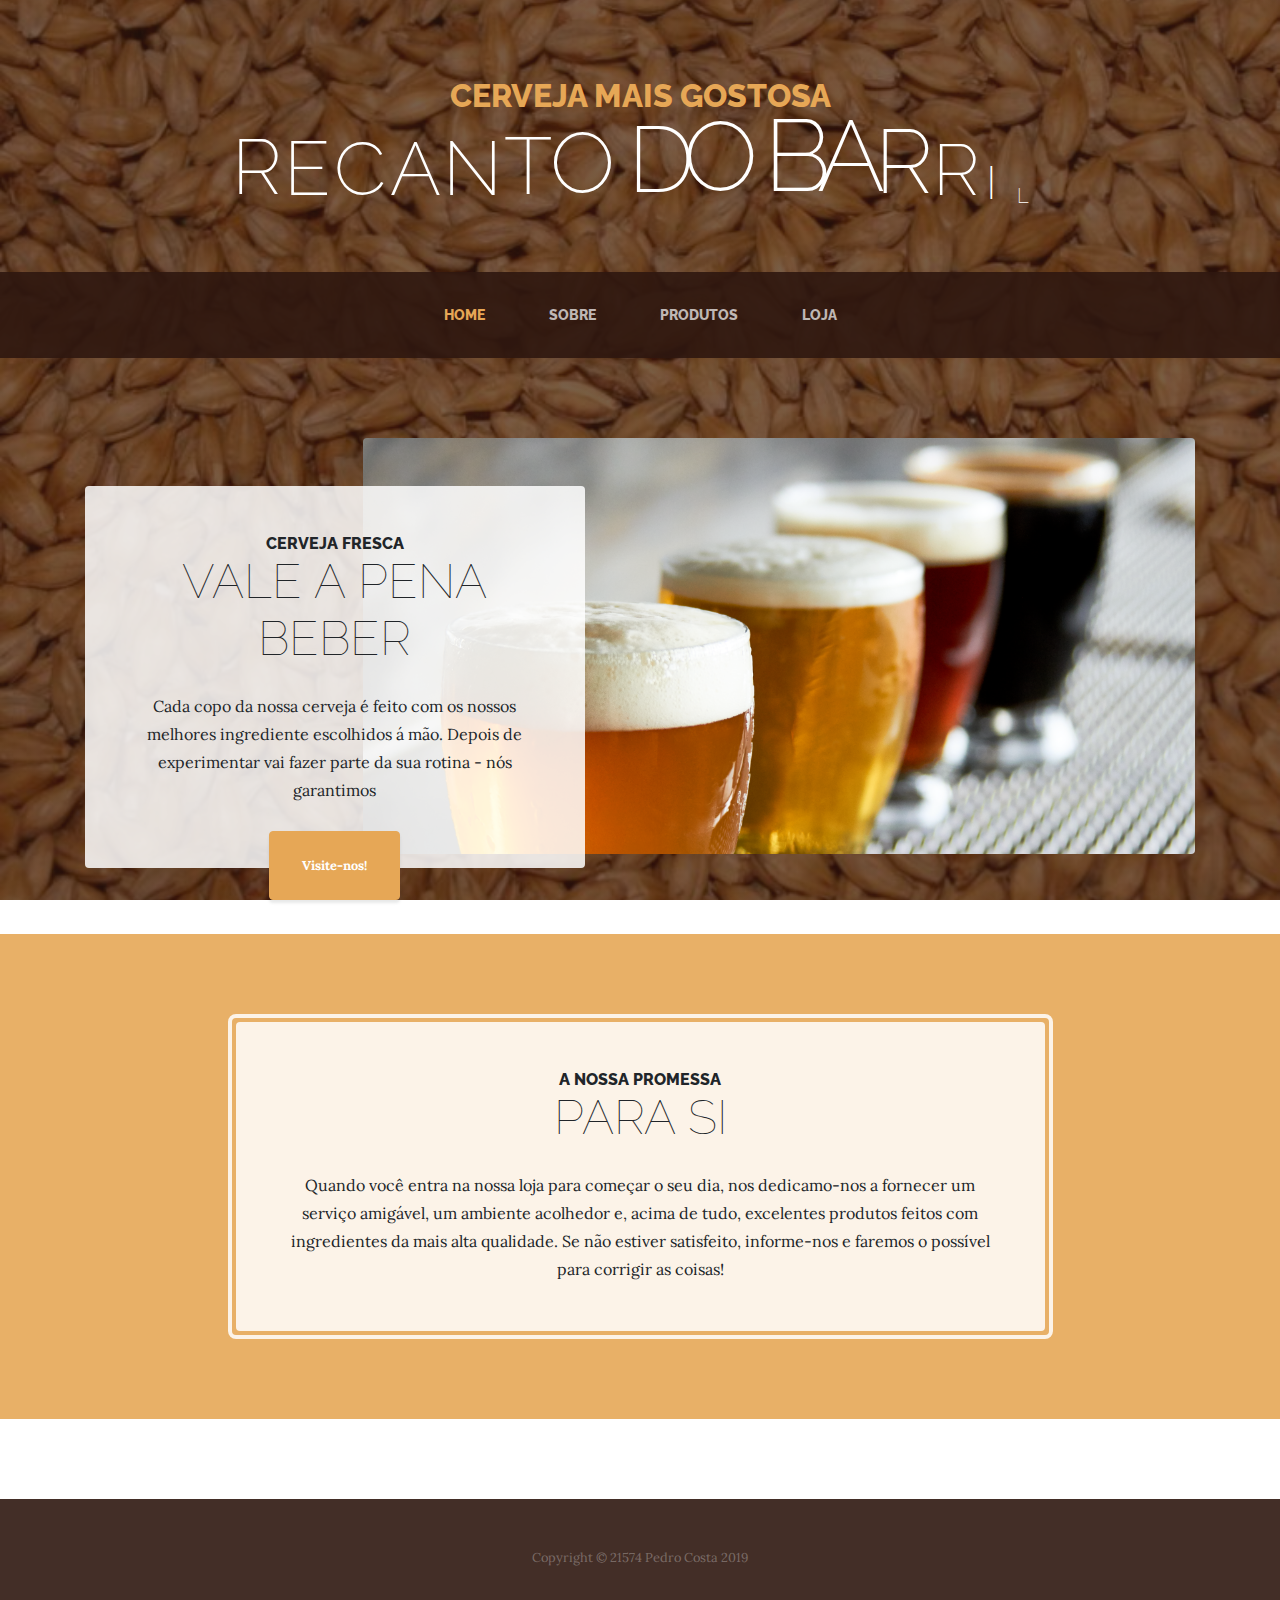
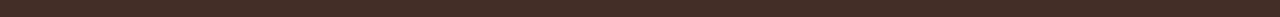
<file: index.html>
<!DOCTYPE html>
<html lang="en">

<head>

  <meta charset="utf-8">
  <meta name="viewport" content="width=device-width, initial-scale=1, shrink-to-fit=no">
  <meta name="description" content="">
  <meta name="author" content="">

  <title>ZAGRES</title>

  <!-- Bootstrap core CSS -->
  <link href="vendor/bootstrap/css/bootstrap.min.css" rel="stylesheet">

  <!-- Custom fonts for this template -->
  <link href="https://fonts.googleapis.com/css?family=Raleway:100,100i,200,200i,300,300i,400,400i,500,500i,600,600i,700,700i,800,800i,900,900i" rel="stylesheet">
  <link href="https://fonts.googleapis.com/css?family=Lora:400,400i,700,700i" rel="stylesheet">

  <!-- Custom styles for this template -->
  <link href="css/business-casual.min.css" rel="stylesheet">

  <!-- css letras titulo -->
  <link href="css/letras.css" rel="stylesheet">

</head>

<body>


  <!--
  <h1 class="site-heading text-center text-white d-none d-lg-block">
    <span class="site-heading-upper text-primary mb-3">Cerveja mais gostosa</span>
    <span class="site-heading-lower">Recanto do Barril</span>
  </h1>
  -->

  <h1 class="site-heading text-center text-white d-none d-lg-block">
    <span class="site-heading-upper text-primary mb-3">Cerveja mais gostosa</span>    
  </h1>
  
  <h1 class="ml9">
    <span class="text-wrapper">
      <span class="letters">Recanto do Barril</span>
    </span>
  </h1>
  
  

    

  <!-- Navigation -->
  <nav class="navbar navbar-expand-lg navbar-dark py-lg-4" id="mainNav">
    <div class="container">
      <a class="navbar-brand text-uppercase text-expanded font-weight-bold d-lg-none" href="#">Start Bootstrap</a>
      <button class="navbar-toggler" type="button" data-toggle="collapse" data-target="#navbarResponsive" aria-controls="navbarResponsive" aria-expanded="false" aria-label="Toggle navigation">
        <span class="navbar-toggler-icon"></span>
      </button>
      <div class="collapse navbar-collapse" id="navbarResponsive">
        <ul class="navbar-nav mx-auto">
          <li class="nav-item active px-lg-4">
            <a class="nav-link text-uppercase text-expanded" href="index.html">Home
              <span class="sr-only">(current)</span>
            </a>
          </li>
          <li class="nav-item px-lg-4">
            <a class="nav-link text-uppercase text-expanded" href="about.html">Sobre</a>
          </li>
          <li class="nav-item px-lg-4">
            <a class="nav-link text-uppercase text-expanded" href="products.html">Produtos</a>
          </li>
          <li class="nav-item px-lg-4">
            <a class="nav-link text-uppercase text-expanded" href="store.html">Loja</a>
          </li>
        </ul>
      </div>
    </div>
  </nav>

  <section class="page-section clearfix">
    <div class="container">
      <div class="intro">
        <img class="intro-img img-fluid mb-3 mb-lg-0 rounded" src="img/intro2.png" alt="">
        <div class="intro-text left-0 text-center bg-faded p-5 rounded">
          <h2 class="section-heading mb-4">
            <span class="section-heading-upper">Cerveja Fresca</span>
            <span class="section-heading-lower">Vale a pena beber</span>
          </h2>
          <p class="mb-3">Cada copo da nossa cerveja é feito com os nossos melhores ingrediente escolhidos á mão. Depois de experimentar vai fazer parte da sua rotina - nós garantimos

            
          </p>
          <div class="intro-button mx-auto">
            <a class="btn btn-primary btn-xl" href="#">Visite-nos!</a>
          </div>
        </div>
      </div>
    </div>
  </section>

  <section class="page-section cta">
    <div class="container">
      <div class="row">
        <div class="col-xl-9 mx-auto">
          <div class="cta-inner text-center rounded">
            <h2 class="section-heading mb-4">
              <span class="section-heading-upper">A nossa promessa</span>
              <span class="section-heading-lower">Para si</span>
            </h2>
            <p class="mb-0">Quando você entra na nossa loja para começar o seu dia, nos dedicamo-nos a fornecer um serviço amigável, um ambiente acolhedor e, acima de tudo, excelentes produtos feitos com ingredientes da mais alta qualidade. Se não estiver satisfeito, informe-nos e faremos o possível para corrigir as coisas!</p>
          </div>
        </div>
      </div>
    </div>
  </section>

  <footer class="footer text-faded text-center py-5">
    <div class="container">
      <p class="m-0 small">Copyright &copy; 21574 Pedro Costa 2019</p>
    </div>
  </footer>

  <!-- Bootstrap core JavaScript -->
  <script src="vendor/jquery/jquery.min.js"></script>
  <script src="vendor/bootstrap/js/bootstrap.bundle.min.js"></script>

  <!-- javascript letras titulo -->
  <script src="javascript/anime.min.js"></script>
  <script src="javascript/letras.js"></script>

</body>

</html>
</file>
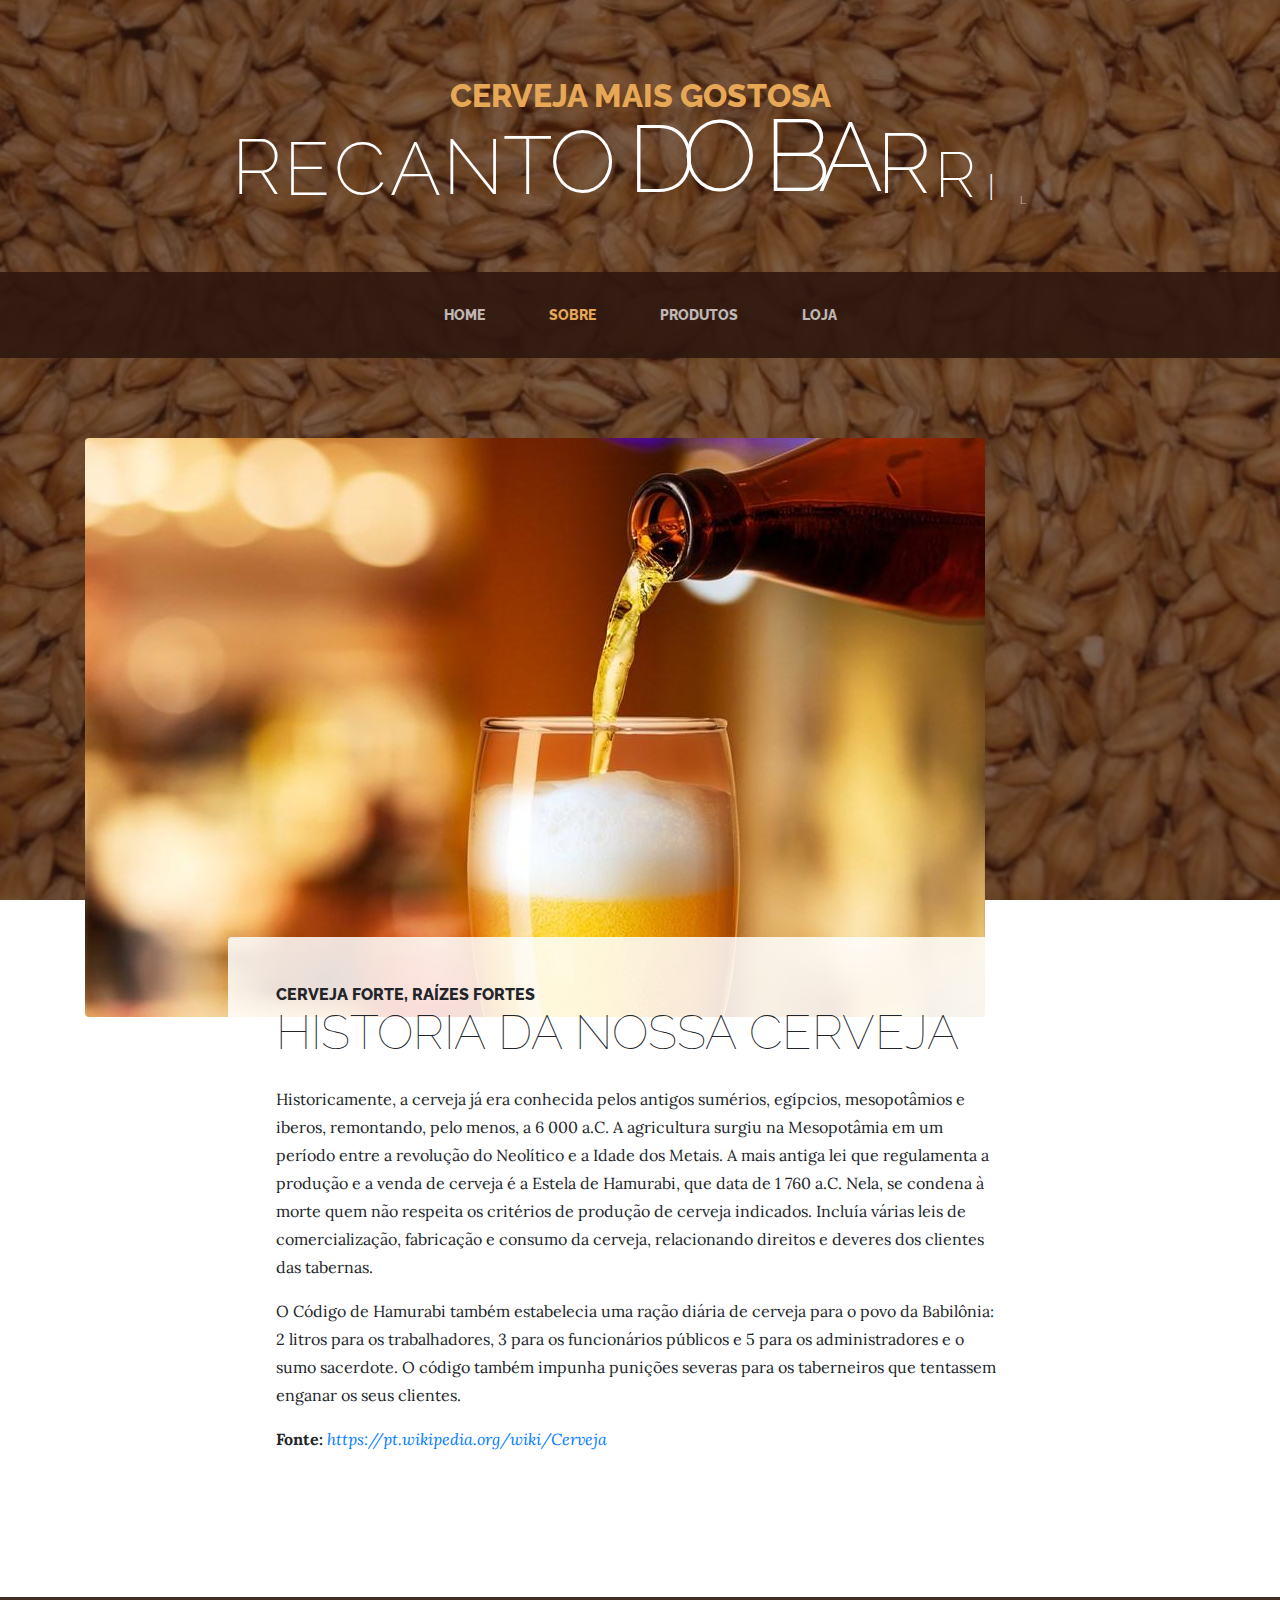
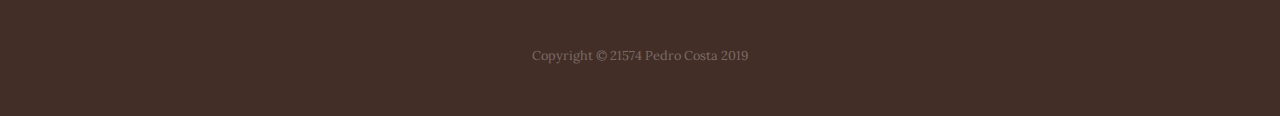
<file: about.html>
<!DOCTYPE html>
<html lang="en">

<head>

  <meta charset="utf-8">
  <meta name="viewport" content="width=device-width, initial-scale=1, shrink-to-fit=no">
  <meta name="description" content="">
  <meta name="author" content="">

  <title>ZAGRES</title>

  <!-- Bootstrap core CSS -->
  <link href="vendor/bootstrap/css/bootstrap.min.css" rel="stylesheet">

  <!-- Custom fonts for this template -->
  <link href="https://fonts.googleapis.com/css?family=Raleway:100,100i,200,200i,300,300i,400,400i,500,500i,600,600i,700,700i,800,800i,900,900i" rel="stylesheet">
  <link href="https://fonts.googleapis.com/css?family=Lora:400,400i,700,700i" rel="stylesheet">

  <!-- Custom styles for this template -->
  <link href="css/business-casual.min.css" rel="stylesheet">

  <!-- css letras titulo -->
  <link href="css/letras.css" rel="stylesheet">

</head>

<body>

  <h1 class="site-heading text-center text-white d-none d-lg-block">
    <span class="site-heading-upper text-primary mb-3">Cerveja mais gostosa</span>    
  </h1>

  <h1 class="ml9">
    <span class="text-wrapper">
      <span class="letters">Recanto do Barril</span>
    </span>
  </h1>

  <!-- Navigation -->
  <nav class="navbar navbar-expand-lg navbar-dark py-lg-4" id="mainNav">
    <div class="container">
      <a class="navbar-brand text-uppercase text-expanded font-weight-bold d-lg-none" href="#">Start Bootstrap</a>
      <button class="navbar-toggler" type="button" data-toggle="collapse" data-target="#navbarResponsive" aria-controls="navbarResponsive" aria-expanded="false" aria-label="Toggle navigation">
        <span class="navbar-toggler-icon"></span>
      </button>
      <div class="collapse navbar-collapse" id="navbarResponsive">
        <ul class="navbar-nav mx-auto">
          <li class="nav-item px-lg-4">
            <a class="nav-link text-uppercase text-expanded" href="index.html">Home
              <span class="sr-only">(current)</span>
            </a>
          </li>
          <li class="nav-item active px-lg-4">
            <a class="nav-link text-uppercase text-expanded" href="about.html">Sobre</a>
          </li>
          <li class="nav-item px-lg-4">
            <a class="nav-link text-uppercase text-expanded" href="products.html">Produtos</a>
          </li>
          <li class="nav-item px-lg-4">
            <a class="nav-link text-uppercase text-expanded" href="store.html">Loja</a>
          </li>
        </ul>
      </div>
    </div>
  </nav>

  <section class="page-section about-heading">
    <div class="container">
      <img class="img-fluid rounded about-heading-img mb-3 mb-lg-0" src="img/about2.jpg" alt="">
      <div class="about-heading-content">
        <div class="row">
          <div class="col-xl-9 col-lg-10 mx-auto">
            <div class="bg-faded rounded p-5">
              <h2 class="section-heading mb-4">
                <span class="section-heading-upper">Cerveja Forte, Raízes Fortes</span>
                <span class="section-heading-lower">Historia da nossa cerveja</span>
              </h2>
              <p>
              Historicamente, a cerveja já era conhecida pelos antigos sumérios, egípcios, mesopotâmios e iberos, remontando, pelo menos, a 6 000 a.C. A agricultura surgiu na Mesopotâmia em um período entre a revolução do Neolítico e a Idade dos Metais. A mais antiga lei que regulamenta a produção e a venda de cerveja é a Estela de Hamurabi, que data de 1 760 a.C. Nela, se condena à morte quem não respeita os critérios de produção de cerveja indicados. Incluía várias leis de comercialização, fabricação e consumo da cerveja, relacionando direitos e deveres dos clientes das tabernas.</p><p> O Código de Hamurabi também estabelecia uma ração diária de cerveja para o povo da Babilônia: 2 litros para os trabalhadores, 3 para os funcionários públicos e 5 para os administradores e o sumo sacerdote. O código também impunha punições severas para os taberneiros que tentassem enganar os seus clientes.
              <p>
                <b>Fonte:</b>
                <i>
                  <a href="https://pt.wikipedia.org/wiki/Cerveja">https://pt.wikipedia.org/wiki/Cerveja</a>
                </i>
              </p>               
            </div>
          </div>
        </div>
      </div>
    </div>
  </section>

  <footer class="footer text-faded text-center py-5">
    <div class="container">
      <p class="m-0 small">Copyright &copy; 21574 Pedro Costa 2019</p>
    </div>
  </footer>

  <!-- Bootstrap core JavaScript -->
  <script src="vendor/jquery/jquery.min.js"></script>
  <script src="vendor/bootstrap/js/bootstrap.bundle.min.js"></script>

  <!-- javascript letras titulo -->
  <script src="javascript/anime.min.js"></script>
  <script src="javascript/letras.js"></script>

</body>

</html>
</file>
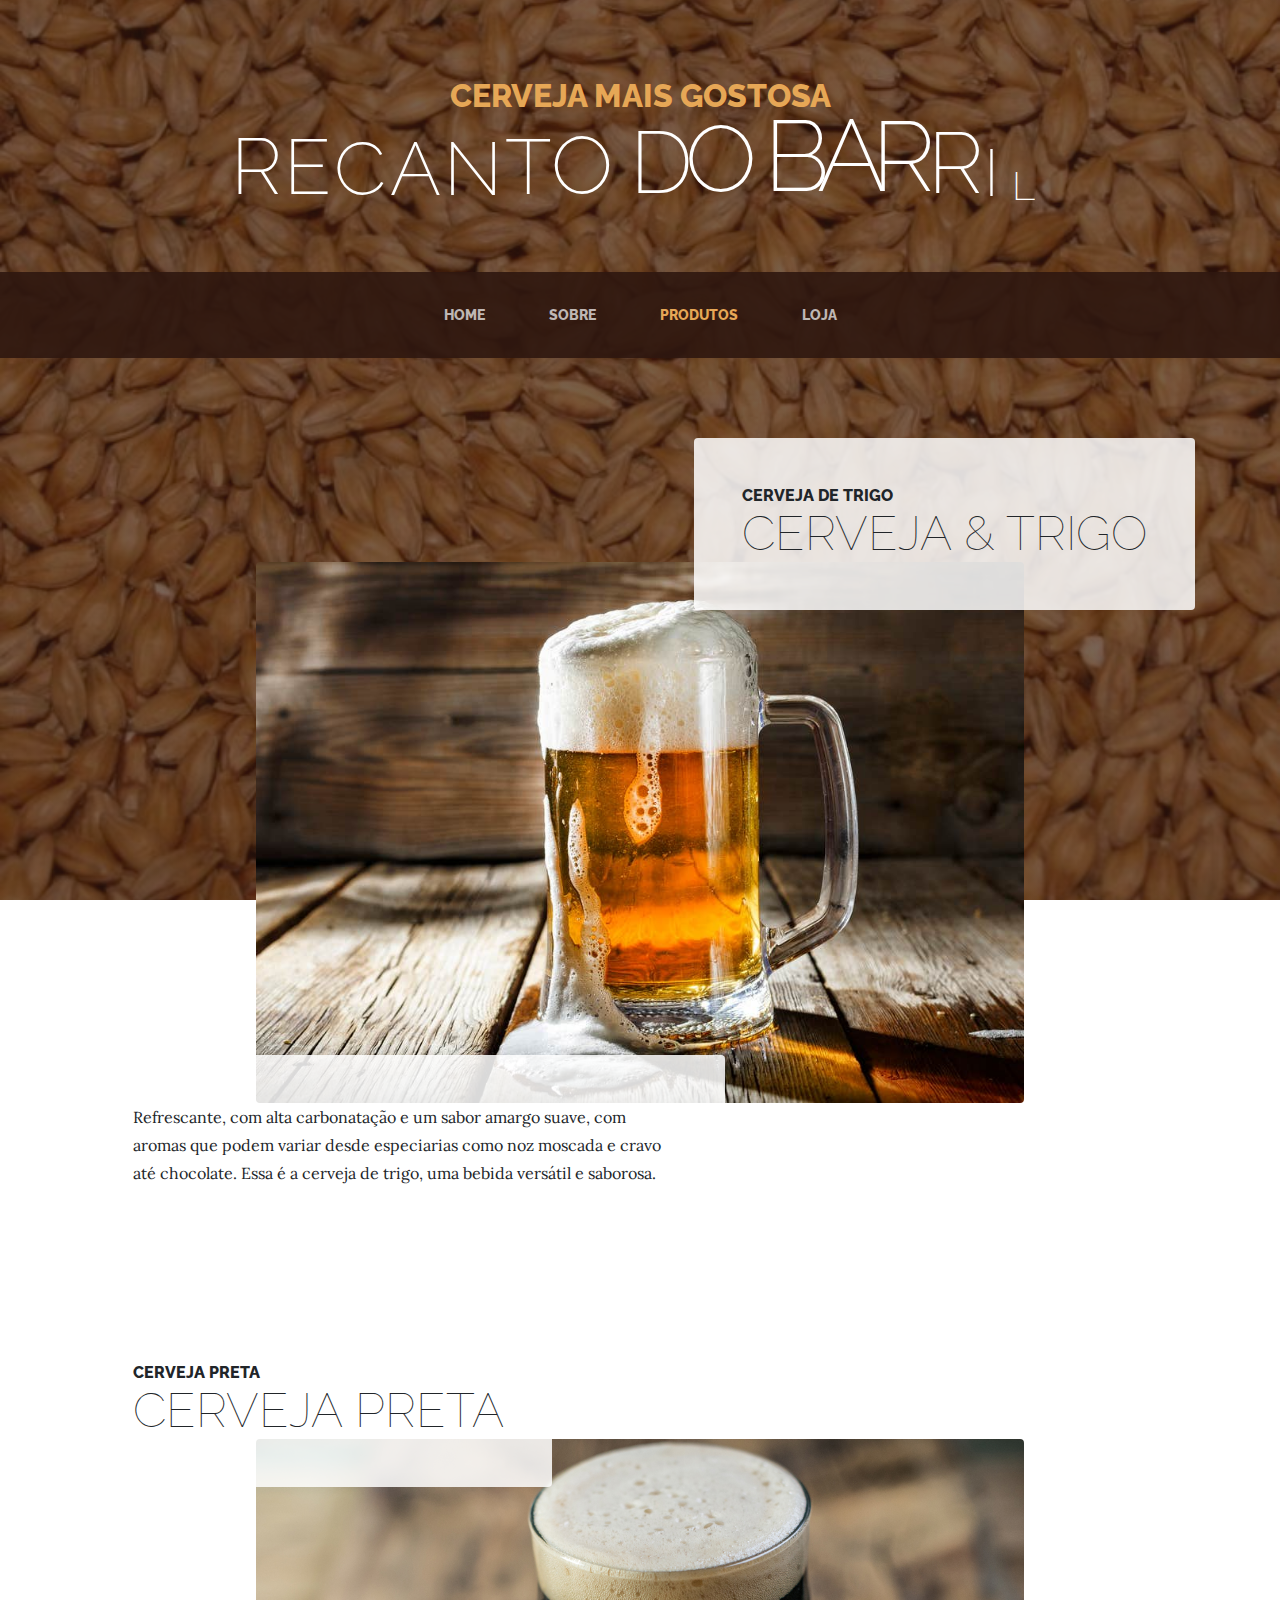
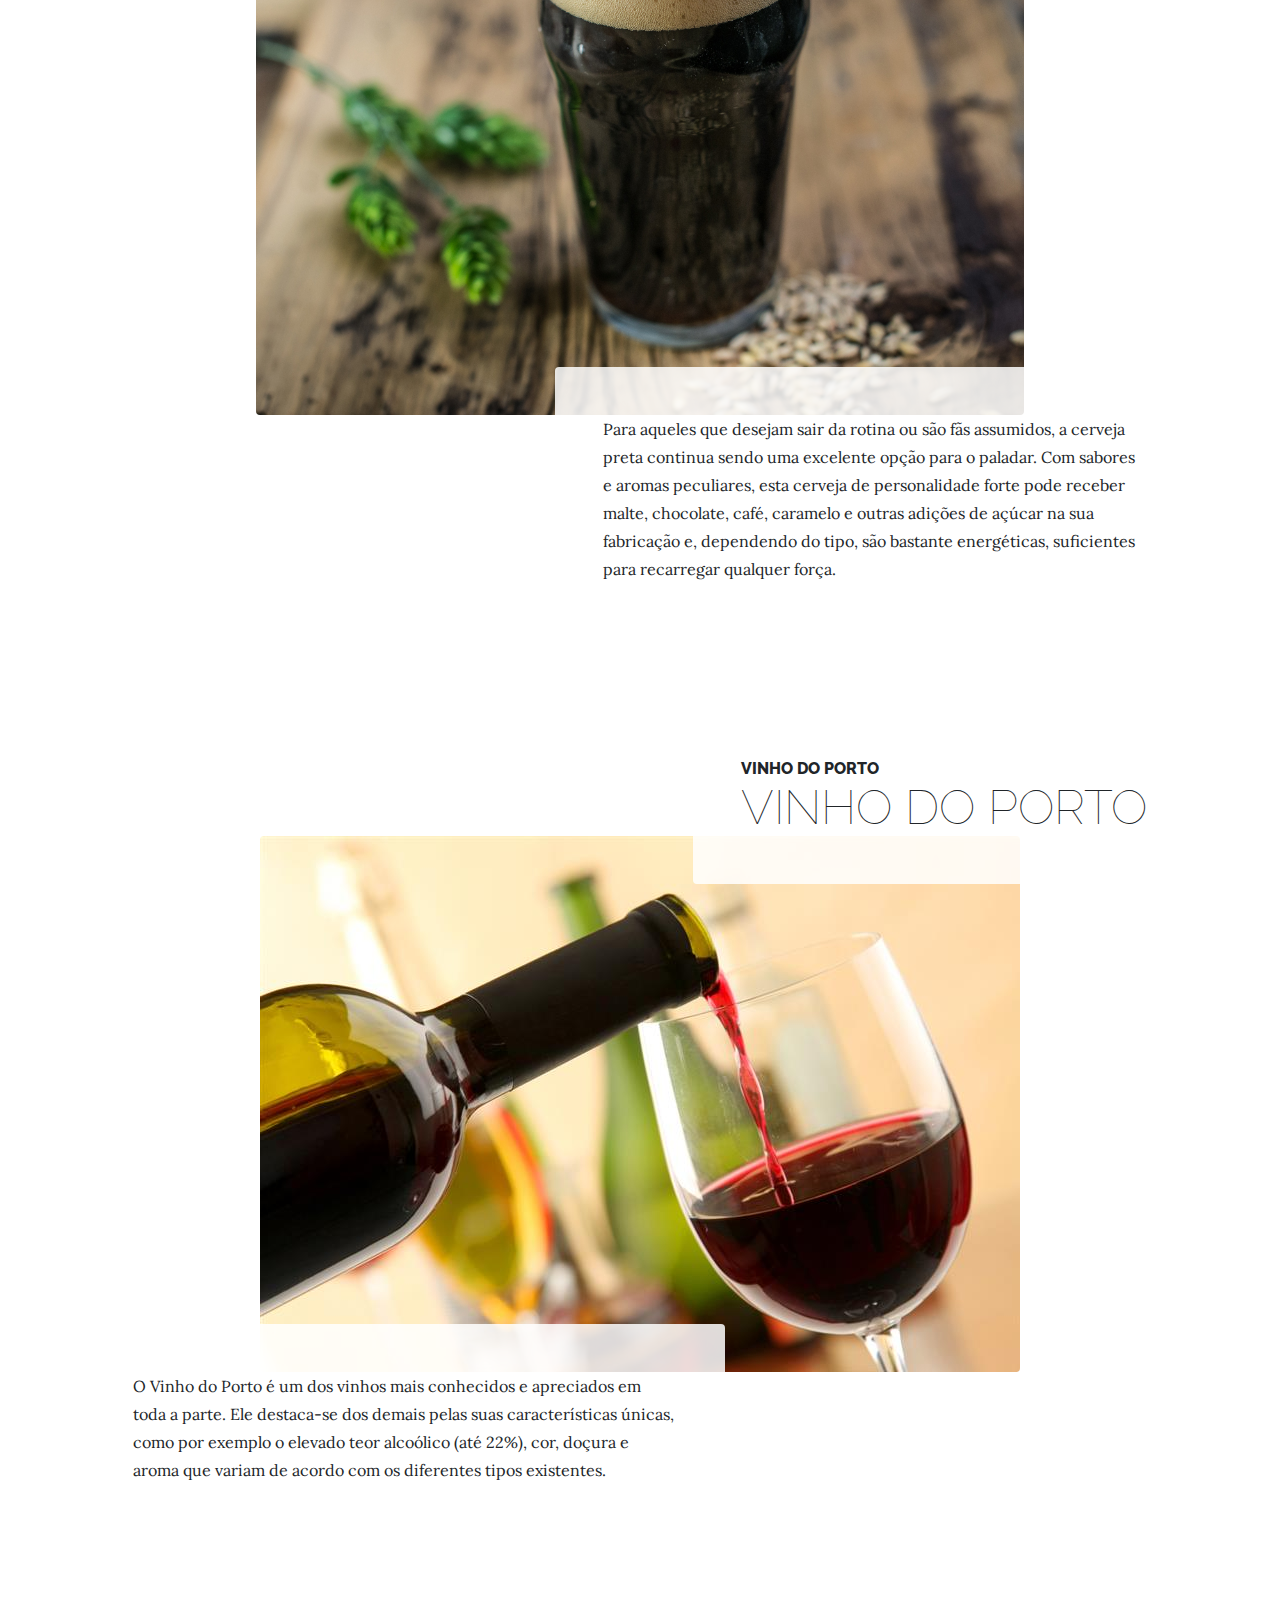
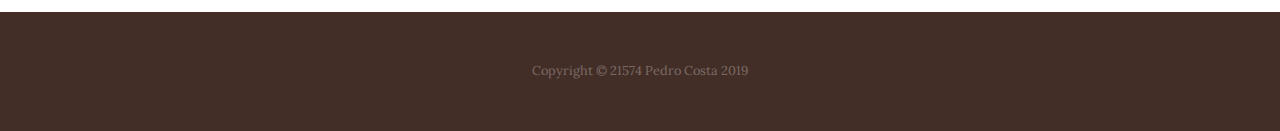
<file: products.html>
<!DOCTYPE html>
<html lang="en">

<head>

  <meta charset="utf-8">
  <meta name="viewport" content="width=device-width, initial-scale=1, shrink-to-fit=no">
  <meta name="description" content="">
  <meta name="author" content="">

  <title>ZAGRES</title>

  <!-- Bootstrap core CSS -->
  <link href="vendor/bootstrap/css/bootstrap.min.css" rel="stylesheet">

  <!-- Custom fonts for this template -->
  <link href="https://fonts.googleapis.com/css?family=Raleway:100,100i,200,200i,300,300i,400,400i,500,500i,600,600i,700,700i,800,800i,900,900i" rel="stylesheet">
  <link href="https://fonts.googleapis.com/css?family=Lora:400,400i,700,700i" rel="stylesheet">

  <!-- Custom styles for this template -->
  <link href="css/business-casual.min.css" rel="stylesheet">

  <!-- css letras titulo -->
  <link href="css/letras.css" rel="stylesheet">

</head>

<body>

  <h1 class="site-heading text-center text-white d-none d-lg-block">
    <span class="site-heading-upper text-primary mb-3">Cerveja mais gostosa</span>    
  </h1>

  <h1 class="ml9">
    <span class="text-wrapper">
      <span class="letters">Recanto do Barril</span>
    </span>
  </h1>

  <!-- Navigation -->
  <nav class="navbar navbar-expand-lg navbar-dark py-lg-4" id="mainNav">
    <div class="container">
      <a class="navbar-brand text-uppercase text-expanded font-weight-bold d-lg-none" href="#">Start Bootstrap</a>
      <button class="navbar-toggler" type="button" data-toggle="collapse" data-target="#navbarResponsive" aria-controls="navbarResponsive" aria-expanded="false" aria-label="Toggle navigation">
        <span class="navbar-toggler-icon"></span>
      </button>
      <div class="collapse navbar-collapse" id="navbarResponsive">
        <ul class="navbar-nav mx-auto">
          <li class="nav-item px-lg-4">
            <a class="nav-link text-uppercase text-expanded" href="index.html">Home
              <span class="sr-only">(current)</span>
            </a>
          </li>
          <li class="nav-item px-lg-4">
            <a class="nav-link text-uppercase text-expanded" href="about.html">Sobre</a>
          </li>
          <li class="nav-item active px-lg-4">
            <a class="nav-link text-uppercase text-expanded" href="products.html">Produtos</a>
          </li>
          <li class="nav-item px-lg-4">
            <a class="nav-link text-uppercase text-expanded" href="store.html">Loja</a>
          </li>
        </ul>
      </div>
    </div>
  </nav>

  <section class="page-section">
    <div class="container">
      <div class="product-item">
        <div class="product-item-title d-flex">
          <div class="bg-faded p-5 d-flex ml-auto rounded">
            <h2 class="section-heading mb-0">
              <span class="section-heading-upper">Cerveja de Trigo</span>
              <span class="section-heading-lower">Cerveja &amp; Trigo</span>
            </h2>
          </div>
        </div>
        <img class="product-item-img mx-auto d-flex rounded img-fluid mb-3 mb-lg-0" src="img/products1.jpg" alt="">
        <div class="product-item-description d-flex mr-auto">
          <div class="bg-faded p-5 rounded">
            <p class="mb-0">Refrescante, com alta carbonatação e um sabor amargo suave, com aromas que podem variar desde especiarias como noz moscada e cravo até chocolate. Essa é a cerveja de trigo, uma bebida versátil e saborosa. </p>
          </div>
        </div>
      </div>
    </div>
  </section>

  <section class="page-section">
    <div class="container">
      <div class="product-item">
        <div class="product-item-title d-flex">
          <div class="bg-faded p-5 d-flex mr-auto rounded">
            <h2 class="section-heading mb-0">
              <span class="section-heading-upper">Cerveja Preta</span>
              <span class="section-heading-lower">Cerveja Preta</span>
            </h2>
          </div>
        </div>
        <img class="product-item-img mx-auto d-flex rounded img-fluid mb-3 mb-lg-0" src="img/products2.jpg" alt="">
        <div class="product-item-description d-flex ml-auto">
          <div class="bg-faded p-5 rounded">
            <p class="mb-0">Para aqueles que desejam sair da rotina ou são fãs assumidos, a cerveja preta continua sendo uma excelente opção para o paladar. Com sabores e aromas peculiares, esta cerveja de personalidade forte pode receber malte, chocolate, café, caramelo e outras adições de açúcar na sua fabricação e, dependendo do tipo, são bastante energéticas, suficientes para recarregar qualquer força.</p>
          </div>
        </div>
      </div>
    </div>
  </section>

  <section class="page-section">
    <div class="container">
      <div class="product-item">
        <div class="product-item-title d-flex">
          <div class="bg-faded p-5 d-flex ml-auto rounded">
            <h2 class="section-heading mb-0">
              <span class="section-heading-upper">Vinho do Porto</span>
              <span class="section-heading-lower">Vinho do Porto</span>
            </h2>
          </div>
        </div>
        <img class="product-item-img mx-auto d-flex rounded img-fluid mb-3 mb-lg-0" src="img/products3.png" alt="">
        <div class="product-item-description d-flex mr-auto">
          <div class="bg-faded p-5 rounded">
            <p class="mb-0">O Vinho do Porto é um dos vinhos mais conhecidos e apreciados em toda a parte. Ele destaca-se dos demais pelas suas características únicas, como por exemplo o elevado teor alcoólico (até 22%), cor, doçura e aroma que variam de acordo com os diferentes tipos existentes.</p>
          </div>
        </div>
      </div>
    </div>
  </section>

  <footer class="footer text-faded text-center py-5">
    <div class="container">
      <p class="m-0 small">Copyright &copy; 21574 Pedro Costa 2019</p>
    </div>
  </footer>

  <!-- Bootstrap core JavaScript -->
  <script src="vendor/jquery/jquery.min.js"></script>
  <script src="vendor/bootstrap/js/bootstrap.bundle.min.js"></script>

  <!-- javascript letras titulo -->
  <script src="javascript/anime.min.js"></script>
  <script src="javascript/letras.js"></script>

</body>

</html>
</file>
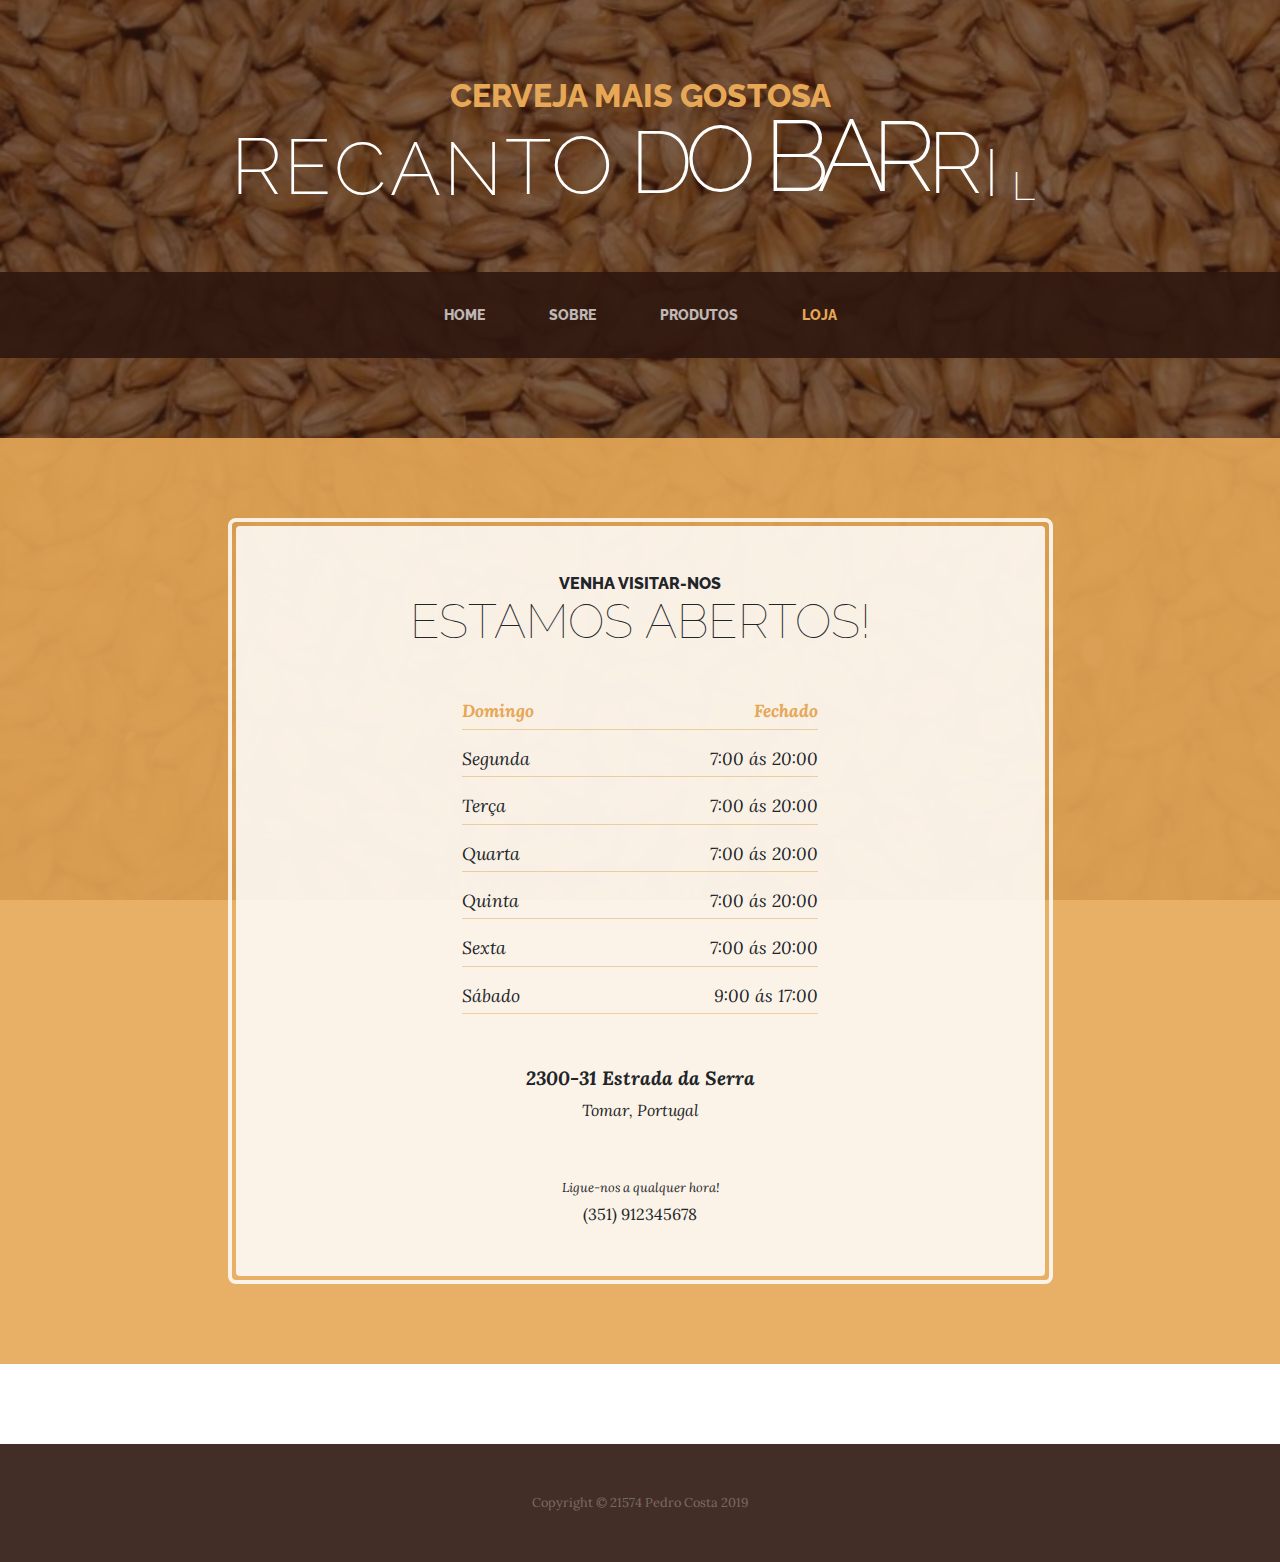
<file: store.html>
<!DOCTYPE html>
<html lang="en">

  <head>

    <meta charset="utf-8">
    <meta name="viewport" content="width=device-width, initial-scale=1, shrink-to-fit=no">
    <meta name="description" content="">
    <meta name="author" content="">

    <title>ZAGRES</title>

    <!-- Bootstrap core CSS -->
    <link href="vendor/bootstrap/css/bootstrap.min.css" rel="stylesheet">

    <!-- Custom fonts for this template -->
    <link href="https://fonts.googleapis.com/css?family=Raleway:100,100i,200,200i,300,300i,400,400i,500,500i,600,600i,700,700i,800,800i,900,900i" rel="stylesheet">
    <link href="https://fonts.googleapis.com/css?family=Lora:400,400i,700,700i" rel="stylesheet">

    <!-- Custom styles for this template -->
    <link href="css/business-casual.min.css" rel="stylesheet">

    <!-- css letras titulo -->
  <link href="css/letras.css" rel="stylesheet">

  </head>

  <body>

    <h1 class="site-heading text-center text-white d-none d-lg-block">
      <span class="site-heading-upper text-primary mb-3">Cerveja mais gostosa</span>      
    </h1>

    <h1 class="ml9">
      <span class="text-wrapper">
        <span class="letters">Recanto do Barril</span>
      </span>
    </h1>

    <!-- Navigation -->
    <nav class="navbar navbar-expand-lg navbar-dark py-lg-4" id="mainNav">
      <div class="container">
        <a class="navbar-brand text-uppercase text-expanded font-weight-bold d-lg-none" href="#">Start Bootstrap</a>
        <button class="navbar-toggler" type="button" data-toggle="collapse" data-target="#navbarResponsive" aria-controls="navbarResponsive" aria-expanded="false" aria-label="Toggle navigation">
          <span class="navbar-toggler-icon"></span>
        </button>
        <div class="collapse navbar-collapse" id="navbarResponsive">
          <ul class="navbar-nav mx-auto">
            <li class="nav-item px-lg-4">
              <a class="nav-link text-uppercase text-expanded" href="index.html">Home
                <span class="sr-only">(current)</span>
              </a>
            </li>
            <li class="nav-item px-lg-4">
              <a class="nav-link text-uppercase text-expanded" href="about.html">Sobre</a>
            </li>
            <li class="nav-item px-lg-4">
              <a class="nav-link text-uppercase text-expanded" href="products.html">Produtos</a>
            </li>
            <li class="nav-item active px-lg-4">
              <a class="nav-link text-uppercase text-expanded" href="store.html">Loja</a>
            </li>
          </ul>
        </div>
      </div>
    </nav>

    <section class="page-section cta">
      <div class="container">
        <div class="row">
          <div class="col-xl-9 mx-auto">
            <div class="cta-inner text-center rounded">
              <h2 class="section-heading mb-5">
                <span class="section-heading-upper">Venha Visitar-nos</span>
                <span class="section-heading-lower">Estamos Abertos!</span>
              </h2>
              <ul class="list-unstyled list-hours mb-5 text-left mx-auto">
                <li class="list-unstyled-item list-hours-item d-flex">
                  Domingo
                  <span class="ml-auto">Fechado</span>
                </li>
                <li class="list-unstyled-item list-hours-item d-flex">
                  Segunda
                  <span class="ml-auto">7:00 ás 20:00</span>
                </li>
                <li class="list-unstyled-item list-hours-item d-flex">
                  Terça
                  <span class="ml-auto">7:00 ás 20:00</span>
                </li>
                <li class="list-unstyled-item list-hours-item d-flex">
                  Quarta
                  <span class="ml-auto">7:00 ás 20:00</span>
                </li>
                <li class="list-unstyled-item list-hours-item d-flex">
                  Quinta
                  <span class="ml-auto">7:00 ás 20:00</span>
                </li>
                <li class="list-unstyled-item list-hours-item d-flex">
                  Sexta
                  <span class="ml-auto">7:00 ás 20:00</span>
                </li>
                <li class="list-unstyled-item list-hours-item d-flex">
                  Sábado
                  <span class="ml-auto">9:00 ás 17:00</span>
                </li>
              </ul>
              <p class="address mb-5">
                <em>
                  <strong>2300-31 Estrada da Serra</strong>
                  <br>
                  Tomar, Portugal
                </em>
              </p>
              <p class="mb-0">
                <small>
                  <em>Ligue-nos a qualquer hora!</em>
                </small>
                <br>
                (351) 912345678
              </p>
            </div>
          </div>
        </div>
      </div>
    </section>

    

    <footer class="footer text-faded text-center py-5">
      <div class="container">
        <p class="m-0 small">Copyright &copy; 21574 Pedro Costa 2019</p>
      </div>
    </footer>

    <!-- Bootstrap core JavaScript -->
    <script src="vendor/jquery/jquery.min.js"></script>
    <script src="vendor/bootstrap/js/bootstrap.bundle.min.js"></script>

    <!-- javascript letras titulo -->
    <script src="javascript/anime.min.js"></script>
    <script src="javascript/letras.js"></script>



  </body>

  <!-- Script to highlight the active date in the hours list -->
  <script>
    $('.list-hours li').eq(new Date().getDay()).addClass('today');
  </script>

</html>
</file>
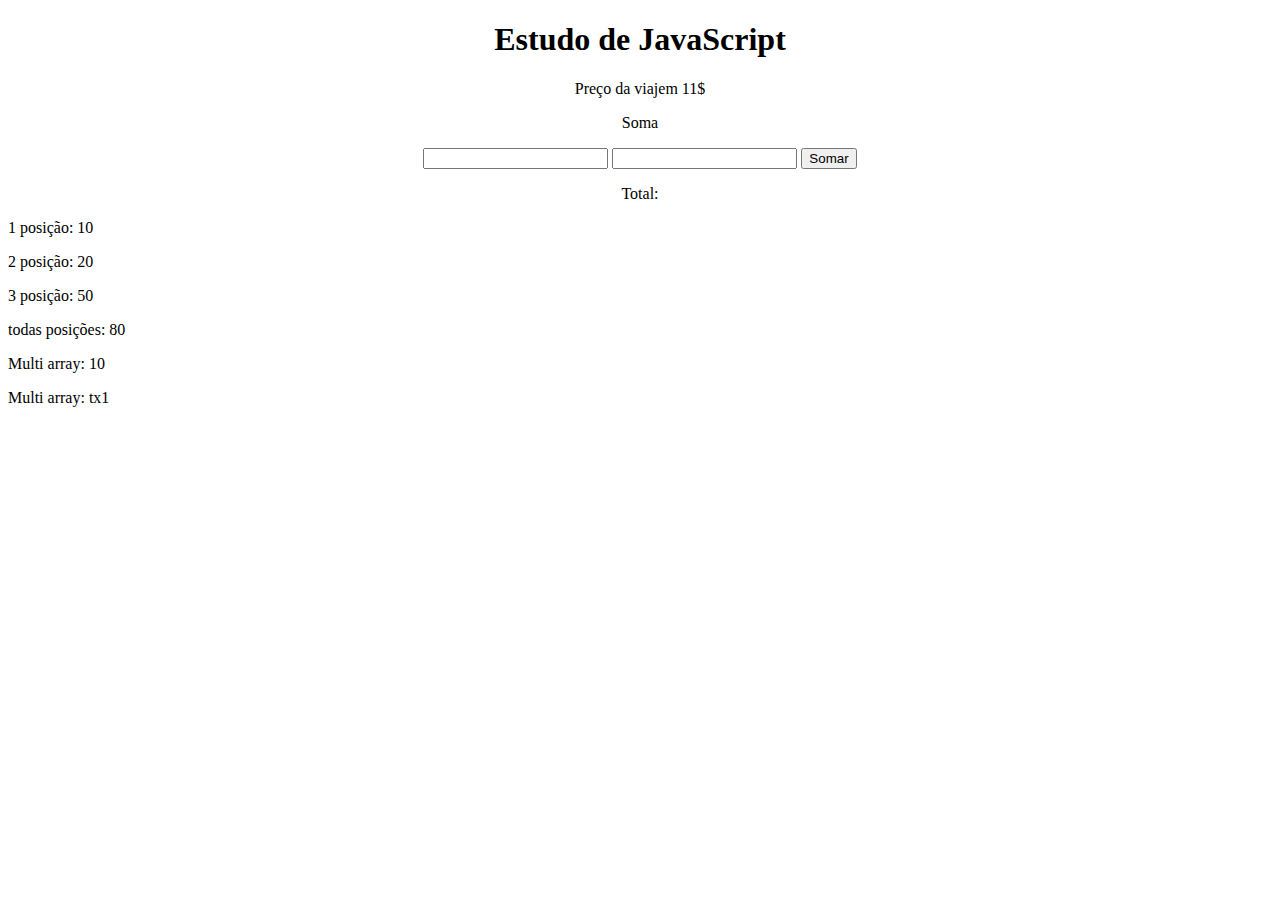
<file: teste.html>
<!DOCTYPE html>
<html>
<head>
	<title>Funções</title>
</head>
<body>
	<h1 align="center">Estudo de JavaScript</h1>
	<p align="center">Preço da viajem <span id=sm></span></p>

	<!--! função normal alerta-->

	<script>
		//função
		function alerta(n, m){

			var soma = n + m;
			//alert("função: "+n+"+"+m+"="+soma);

		document.getElementById("sm").innerHTML = soma+"$";	
		}

		alerta(5, 6);
		
	</script>


	<!-- input de dois numeros e botao para calcular  a soma-->

	<div align="center">
		<p>Soma</p>
		<form>
			<input type="" name="n1" value"">
			<input type="" name="n2" value"">
			<input type="button" name="" value="Somar" onclick="soma(form.n1.value, form.n2.value);">
		</form>
		<p> Total: <span id="tt"></span></p>
    </div>

	<script>
		function soma(a, b){
			//input(text) converter ao int
			var total = parseInt(a) + parseInt(b);
			document.getElementById("tt").innerHTML = total;
		}

	</script>	

    <!-- exemplos de array -->

    <p>1 posição: <span id="1p"></span></p>
    <p>2 posição: <span id="2p"></span></p>
    <p>3 posição: <span id="3p"></span></p>
    <p>todas posições: <span id="4p"></span></p>

    <script>
    	var c = [10, 20, 50];
    	document.getElementById("1p").innerHTML = c[0];
    	document.getElementById("2p").innerHTML = c[1];
    	document.getElementById("3p").innerHTML = c[2];
    	document.getElementById("4p").innerHTML = c[0]+c[1]+c[2];
    </script>


    <!-- array multipla -->

    <p>Multi array: <span id="mx"></span></p>
    <p>Multi array: <span id="tx"></span></p>
    <script>
    	var m = [
    	[10, 20, 30],
    	[40, 50, 90],
    	[60, 80, 90]

    	];

    	var t = [
    	["tx1", "tx1", "tx1"],
    	["tx3", "tx4", "tx5"],
    	["tx6", "tx7", "tx8"]

    	];

    	document.getElementById("mx").innerHTML = m[0][0];
    	document.getElementById("tx").innerHTML = t[0][0];
    </script>


</body>
</html>
</file>
<file: css/letras.css>
.ml9 {
  position: relative;
  font-weight: 200;
  font-size: 5em;

  text-align: center;
  color: white;
  margin-top: -90px;
  margin-bottom:30px;
  text-transform: uppercase;

}

.ml9 .text-wrapper {
  position: relative;
  display: inline-block;
  padding-top: 0.2em;
  padding-right: 0.05em;
  padding-bottom: 0.1em;
  overflow: hidden;
}

.ml9 .letter {
  transform-origin: 50% 100%;
  display: inline-block;
  line-height: 1em;
}
</file>
<file: css/business-casual.min.css>
/*!
 * Start Bootstrap - Business Casual v5.0.9 (https://startbootstrap.com/template-overviews/business-casual)
 * Copyright 2013-2019 Start Bootstrap
 * Licensed under MIT (https://github.com/BlackrockDigital/startbootstrap-business-casual/blob/master/LICENSE)
 */body{font-family:Lora;background-image:linear-gradient(rgba(47,23,15,.65),rgba(47,23,15,.65)),url(../img/bg.jpg);background-attachment:fixed;background-position:center;background-size:cover}h1,h2,h3,h4,h5,h6{font-family:Raleway}p{line-height:1.75}.text-faded{color:rgba(255,255,255,.3)}.site-heading{margin-top:5rem;margin-bottom:5rem;text-transform:uppercase;line-height:1;font-family:Raleway}.site-heading .site-heading-upper{display:block;font-size:2rem;font-weight:800}.site-heading .site-heading-lower{font-size:5rem;font-weight:100;line-height:4rem}.page-section{margin-top:5rem;margin-bottom:5rem}.section-heading{text-transform:uppercase}.section-heading .section-heading-upper{display:block;font-size:1rem;font-weight:800}.section-heading .section-heading-lower{display:block;font-size:3rem;font-weight:100}.bg-faded{background-color:rgba(255,255,255,.85)}#mainNav{background-color:rgba(47,23,15,.9);font-family:Raleway}#mainNav .navbar-brand{color:#e6a756}#mainNav .navbar-nav .nav-item .nav-link{color:rgba(255,255,255,.7);font-weight:800}#mainNav .navbar-nav .nav-item.active .nav-link{color:#e6a756}@media (min-width:992px){#mainNav .navbar-nav .nav-item .nav-link{font-size:.9rem}#mainNav .navbar-nav .nav-item .nav-link:hover{color:rgba(255,255,255,.4)}#mainNav .navbar-nav .nav-item.active .nav-link:hover{color:#e6a756}}.btn-xl{font-weight:700;font-size:.8rem;padding-top:1.5rem;padding-bottom:1.5rem;padding-left:2rem;padding-right:2rem}.intro{position:relative}@media (min-width:992px){.intro .intro-img{width:75%;float:right}.intro .intro-text{left:0;width:60%;margin-top:3rem;position:absolute}.intro .intro-text .intro-button{width:100%;left:0;position:absolute;bottom:-2rem}}@media (min-width:1200px){.intro .intro-text{width:45%}}.cta{padding-top:5rem;padding-bottom:5rem;background-color:rgba(230,167,86,.9)}.cta .cta-inner{position:relative;padding:3rem;margin:.5rem;background-color:rgba(255,255,255,.85)}.cta .cta-inner:before{border-radius:.5rem;content:'';position:absolute;top:-.5rem;bottom:-.5rem;left:-.5rem;right:-.5rem;border:.25rem solid rgba(255,255,255,.85)}@media (min-width:992px){.about-heading .about-heading-img{position:relative;z-index:0}.about-heading .about-heading-content{margin-top:-5rem;position:relative;z-index:1}}@media (min-width:992px){.product-item .product-item-title{position:relative;z-index:1;margin-bottom:-3rem}.product-item .product-item-img{position:relative;z-index:0;max-width:60vw}.product-item .product-item-description{position:relative;z-index:1;margin-top:-3rem;max-width:50vw}}.list-hours{font-size:.9rem}.list-hours .list-hours-item{border-bottom:1px solid rgba(230,167,86,.5);padding-bottom:.25rem;margin-bottom:1rem;font-style:italic}.list-hours .list-hours-item.today{font-weight:700;color:#e6a756}@media (min-width:992px){.list-hours{width:50%;font-size:1.1rem}}.address strong{font-size:1.2rem}.footer{background-color:rgba(47,23,15,.9)}.text-primary{color:#e6a756!important}.bg-primary{background-color:#e6a756!important}.btn{box-shadow:0 3px 3px 0 rgba(33,37,41,.1)}.btn-primary{background-color:#e6a756;border-color:#e6a756}.btn-primary:active,.btn-primary:focus,.btn-primary:hover{background-color:#df902a;border-color:#df902a}.font-weight-light{font-weight:100!important}
</file>
